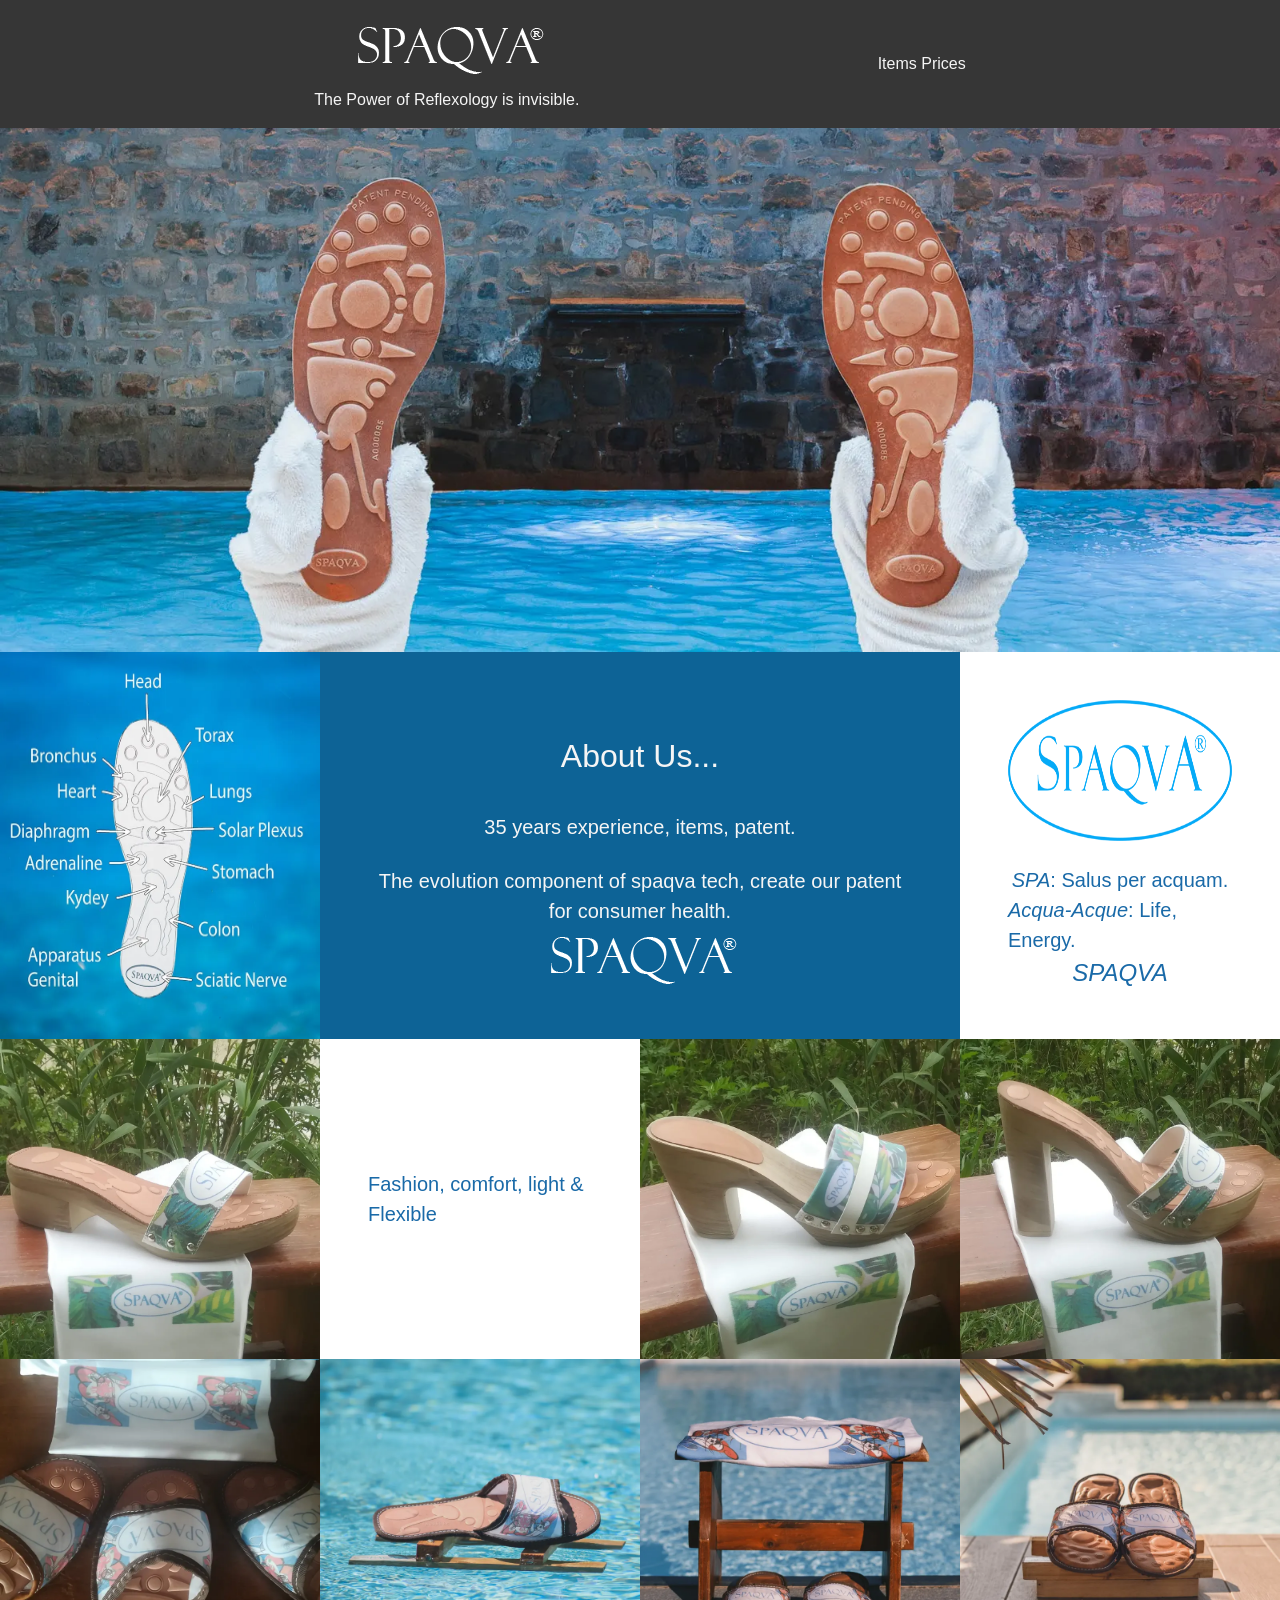
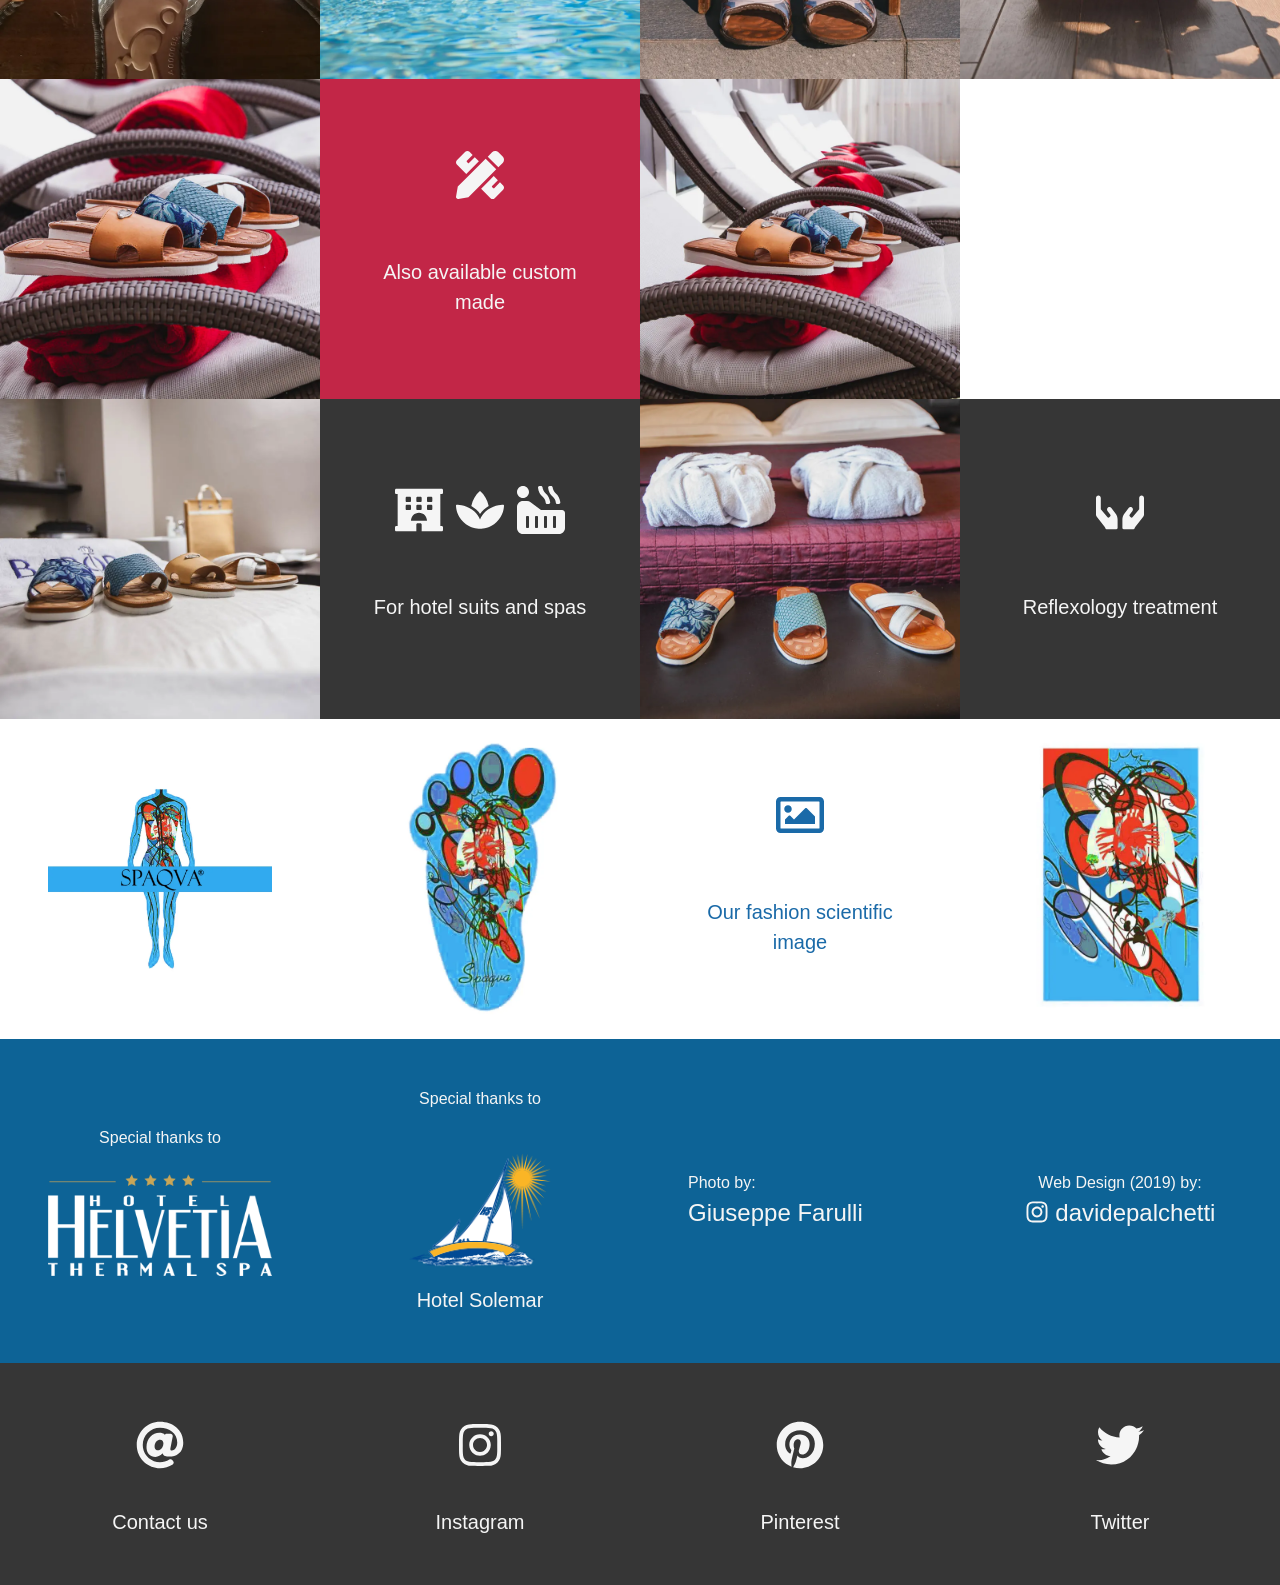
<file: index.html>
<!DOCTYPE html>
<html lang="en">

<head>
    <meta charset="utf-8">
    <meta name="viewport" content="width=device-width, initial-scale=1">
    <title>Spaqva - La scarpa che massaggia</title>
    <meta name="description" content="Spaqva handmade reflexology massage footwear and leather accessories. 35 years of experience, made in Italy.">

    <!-- Twitter -->
    <meta name="twitter:card" content="summary">
    <meta name="twitter:url" content="https://www.spaqva.it/">
    <meta name="twitter:title" content="Spaqva">
    <meta name="twitter:description" content="Handmade reflexology massage footwear and leather accessories.">

    <link rel="icon" type="image/png" href="/favicon.png">
    <link rel="apple-touch-icon" href="/favicon.png">

    <link rel="stylesheet" href="/bulma.min.css">
    <link rel="stylesheet" href="/spaqva.css">
    <!-- Icons: Font Awesome Free 5.15.4 — CC BY 4.0 (https://fontawesome.com/license/free) -->
</head>

<body>

    <header class="navigation-section section has-background-dark has-text-white-ter">

        <h1 class="logo-link has-text-centered">
            <a class="has-text-white-ter" href="/">
                <img src="/logo.png" alt="Spaqva" width="200" height="65" style="filter: invert();">
                <p class="is-size-6 has-text-centered">The Power of Reflexology is invisible.</p>
            </a>
        </h1>

        <a class="logo-link has-text-centered has-text-white-ter" href="/pages/items-pricings.html">
            <p class="is-size-6 has-text-centered">Items Prices</p>
        </a>

    </header>

    <main>

    <img class="image is-fullwidth" src="/images/20200504_IMG_8471_developed.webp" srcset="/images/20200504_IMG_8471_developed-800.webp 800w, /images/20200504_IMG_8471_developed.webp 1600w" sizes="100vw" alt="Towel-wrapped hands holding Spaqva reflexology insoles at a thermal spa pool" width="1600" height="655" fetchpriority="high" decoding="async">

    <div class="sections">

        <div class="gallery-section section">

            <img loading="lazy" decoding="async" class="image plant-image" src="/images/20200504_IMG_8498_developed_edit_square.webp" alt="Spaqva insole diagram mapping foot reflexology zones to body organs" width="800" height="800">

            <div class="image text grows has-background-info has-text-white-ter">

                <h2 class="is-size-3 has-text-left-desktop">About Us...</h2>

                <p class="is-size-5 has-text-centered">35 years experience, items, patent.</p>

                <p>&nbsp;</p>

                <p class="is-size-5 has-text-centered">The evolution component of spaqva tech, create our patent for consumer health.</p>

                <p class="is-size-5 has-text-centered"><img src="/logo.png" alt="Spaqva" width="200" height="65" style="filter: invert();"></p>

            </div>

            <div class="image text has-text-info">

                <img loading="lazy" decoding="async" class="logo" src="/Logo_sample.png" alt="Spaqva brand blue colour swatch" width="530" height="218">

                <p>&nbsp;</p>

                <p class="is-size-5">
                    <span class="is-italic">SPA</span>: Salus per acquam.
                </p>

                <p class="is-size-5">
                    <span class="is-italic">Acqua-Acque</span>: Life, Energy.
                </p>

                <p class="is-size-4 is-italic has-text-centered">SPAQVA</p>

            </div>

        </div>

    </div>

    <div class="sections">

        <div class="gallery-section section">

            <img loading="lazy" decoding="async" class="image" src="/images/foto1.webp" alt="Spaqva wooden reflexology sandal with tropical-print strap on a bench" width="899" height="900">

            <div class="image text has-text-info">
                <h3 class="is-size-5">Fashion, comfort, light &amp; Flexible</h3>
            </div>

            <img loading="lazy" decoding="async" class="image" src="/images/foto2.webp" alt="Spaqva wooden high-heel clog sandal with tropical strap and massage footbed" width="900" height="900">

            <img loading="lazy" decoding="async" class="image" src="/images/foto3.webp" alt="Spaqva wooden-heeled massage sandal with tropical print strap, outdoors" width="899" height="900">

        </div>

    </div>

    <div class="sections">

        <div class="gallery-section section">

            <img loading="lazy" decoding="async" class="image" src="/images/foto_1.webp" alt="Spaqva reflexology massage slippers with branded packaging on a wooden table" width="800" height="800">

            <img loading="lazy" decoding="async" class="image" src="/images/20200707-IMG_0157-Edit.webp" alt="Spaqva massage slide sandal floating on a wooden raft in turquoise pool water" width="800" height="800">

            <img loading="lazy" decoding="async" class="image" src="/images/20200720-DSCF6425.webp" alt="Spaqva massage sandals and branded towel on a wooden stool by a pool" width="800" height="800">

            <img loading="lazy" decoding="async" class="image" src="/images/20200720-DSCF6441.webp" alt="Spaqva reflexology massage slides on a wooden deck beside a pool" width="800" height="800">

        </div>

    </div>

    <div class="sections">

        <div class="gallery-section section">

            <img loading="lazy" decoding="async" class="image" src="/images/20200504_IMG_8538_developed.webp" alt="Tan and blue Spaqva massage sandals on a red towel by a rattan lounger" width="800" height="800">

            <div class="image text has-text-centered has-background-danger has-text-white-ter">

                <p class="is-size-1"><svg class="icon" aria-hidden="true" focusable="false" viewBox="0 0 512 512"><path d="M109.46 244.04l134.58-134.56-44.12-44.12-61.68 61.68a7.919 7.919 0 0 1-11.21 0l-11.21-11.21c-3.1-3.1-3.1-8.12 0-11.21l61.68-61.68-33.64-33.65C131.47-3.1 111.39-3.1 99 9.29L9.29 99c-12.38 12.39-12.39 32.47 0 44.86l100.17 100.18zm388.47-116.8c18.76-18.76 18.75-49.17 0-67.93l-45.25-45.25c-18.76-18.76-49.18-18.76-67.95 0l-46.02 46.01 113.2 113.2 46.02-46.03zM316.08 82.71l-297 296.96L.32 487.11c-2.53 14.49 10.09 27.11 24.59 24.56l107.45-18.84L429.28 195.9 316.08 82.71zm186.63 285.43l-33.64-33.64-61.68 61.68c-3.1 3.1-8.12 3.1-11.21 0l-11.21-11.21c-3.09-3.1-3.09-8.12 0-11.21l61.68-61.68-44.14-44.14L267.93 402.5l100.21 100.2c12.39 12.39 32.47 12.39 44.86 0l89.71-89.7c12.39-12.39 12.39-32.47 0-44.86z"/></svg></p>

                <p>&nbsp;</p>

                <h3 class="is-size-5">Also available custom made</h3>

            </div>

            <img loading="lazy" decoding="async" class="image" src="/images/20200504_IMG_8542_developed.webp" alt="Three pairs of Spaqva reflexology massage sandals on spa loungers" width="800" height="800">

            <img loading="lazy" decoding="async" class="image" src="/images/20200504_IMG_8543_developed.webp" alt="Spaqva reflexology sandals displayed on red towels atop spa loungers" width="800" height="800">

        </div>

    </div>

    <div class="sections">

        <div class="gallery-section section">

            <img loading="lazy" decoding="async" class="image" src="/images/20200504_IMG_8594_developed.webp" alt="Four colourful reflexology slide sandals on a spa treatment table" width="800" height="800">

            <div class="image text has-text-centered has-background-dark has-text-white-ter">

                <p class="is-size-1">
                    <svg class="icon" aria-hidden="true" focusable="false" viewBox="0 0 576 512"><path d="M560 64c8.84 0 16-7.16 16-16V16c0-8.84-7.16-16-16-16H16C7.16 0 0 7.16 0 16v32c0 8.84 7.16 16 16 16h15.98v384H16c-8.84 0-16 7.16-16 16v32c0 8.84 7.16 16 16 16h240v-80c0-8.8 7.2-16 16-16h32c8.8 0 16 7.2 16 16v80h240c8.84 0 16-7.16 16-16v-32c0-8.84-7.16-16-16-16h-16V64h16zm-304 44.8c0-6.4 6.4-12.8 12.8-12.8h38.4c6.4 0 12.8 6.4 12.8 12.8v38.4c0 6.4-6.4 12.8-12.8 12.8h-38.4c-6.4 0-12.8-6.4-12.8-12.8v-38.4zm0 96c0-6.4 6.4-12.8 12.8-12.8h38.4c6.4 0 12.8 6.4 12.8 12.8v38.4c0 6.4-6.4 12.8-12.8 12.8h-38.4c-6.4 0-12.8-6.4-12.8-12.8v-38.4zm-128-96c0-6.4 6.4-12.8 12.8-12.8h38.4c6.4 0 12.8 6.4 12.8 12.8v38.4c0 6.4-6.4 12.8-12.8 12.8h-38.4c-6.4 0-12.8-6.4-12.8-12.8v-38.4zM179.2 256h-38.4c-6.4 0-12.8-6.4-12.8-12.8v-38.4c0-6.4 6.4-12.8 12.8-12.8h38.4c6.4 0 12.8 6.4 12.8 12.8v38.4c0 6.4-6.4 12.8-12.8 12.8zM192 384c0-53.02 42.98-96 96-96s96 42.98 96 96H192zm256-140.8c0 6.4-6.4 12.8-12.8 12.8h-38.4c-6.4 0-12.8-6.4-12.8-12.8v-38.4c0-6.4 6.4-12.8 12.8-12.8h38.4c6.4 0 12.8 6.4 12.8 12.8v38.4zm0-96c0 6.4-6.4 12.8-12.8 12.8h-38.4c-6.4 0-12.8-6.4-12.8-12.8v-38.4c0-6.4 6.4-12.8 12.8-12.8h38.4c6.4 0 12.8 6.4 12.8 12.8v38.4z"/></svg> <svg class="icon" aria-hidden="true" focusable="false" viewBox="0 0 576 512"><path d="M568.25 192c-29.04.13-135.01 6.16-213.84 83-33.12 29.63-53.36 63.3-66.41 94.86-13.05-31.56-33.29-65.23-66.41-94.86-78.83-76.84-184.8-82.87-213.84-83-4.41-.02-7.79 3.4-7.75 7.82.23 27.92 7.14 126.14 88.77 199.3C172.79 480.94 256 480 288 480s115.19.95 199.23-80.88c81.64-73.17 88.54-171.38 88.77-199.3.04-4.42-3.34-7.84-7.75-7.82zM287.98 302.6c12.82-18.85 27.6-35.78 44.09-50.52 19.09-18.61 39.58-33.3 60.26-45.18-16.44-70.5-51.72-133.05-96.73-172.22-4.11-3.58-11.02-3.58-15.14 0-44.99 39.14-80.27 101.63-96.74 172.07 20.37 11.7 40.5 26.14 59.22 44.39a282.768 282.768 0 0 1 45.04 51.46z"/></svg> <svg class="icon" aria-hidden="true" focusable="false" viewBox="0 0 512 512"><path d="M414.21 177.65c1.02 8.21 7.75 14.35 15.75 14.35h16.12c9.51 0 17.08-8.57 16-18.35-4.34-39.11-22.4-74.53-50.13-97.16-17.37-14.17-28.82-36.75-31.98-62.15C378.96 6.14 372.22 0 364.23 0h-16.12c-9.51 0-17.09 8.57-16 18.35 4.34 39.11 22.4 74.53 50.13 97.16 17.36 14.17 28.82 36.75 31.97 62.14zm-108 0c1.02 8.21 7.75 14.35 15.75 14.35h16.12c9.51 0 17.08-8.57 16-18.35-4.34-39.11-22.4-74.53-50.13-97.16-17.37-14.17-28.82-36.75-31.98-62.15C270.96 6.14 264.22 0 256.23 0h-16.12c-9.51 0-17.09 8.57-16 18.35 4.34 39.11 22.4 74.53 50.13 97.16 17.36 14.17 28.82 36.75 31.97 62.14zM480 256H256l-110.93-83.2a63.99 63.99 0 0 0-38.4-12.8H64c-35.35 0-64 28.65-64 64v224c0 35.35 28.65 64 64 64h384c35.35 0 64-28.65 64-64V288c0-17.67-14.33-32-32-32zM128 440c0 4.42-3.58 8-8 8h-16c-4.42 0-8-3.58-8-8V328c0-4.42 3.58-8 8-8h16c4.42 0 8 3.58 8 8v112zm96 0c0 4.42-3.58 8-8 8h-16c-4.42 0-8-3.58-8-8V328c0-4.42 3.58-8 8-8h16c4.42 0 8 3.58 8 8v112zm96 0c0 4.42-3.58 8-8 8h-16c-4.42 0-8-3.58-8-8V328c0-4.42 3.58-8 8-8h16c4.42 0 8 3.58 8 8v112zm96 0c0 4.42-3.58 8-8 8h-16c-4.42 0-8-3.58-8-8V328c0-4.42 3.58-8 8-8h16c4.42 0 8 3.58 8 8v112zM64 128c35.35 0 64-28.65 64-64S99.35 0 64 0 0 28.65 0 64s28.65 64 64 64z"/></svg>
                </p>

                <p>&nbsp;</p>

                <h3 class="is-size-5">For hotel suits and spas</h3>

            </div>

            <img loading="lazy" decoding="async" class="image" src="/images/20200504_IMG_8654_developed.webp" alt="Three Spaqva reflexology slippers beside bathrobes on a hotel bed" width="800" height="800">

            <div class="image text has-text-centered has-background-dark has-text-white-ter">

                <p class="is-size-1"><svg class="icon" aria-hidden="true" focusable="false" viewBox="0 0 640 512"><path d="M204.8 230.4c-10.6-14.1-30.7-17-44.8-6.4-14.1 10.6-17 30.7-6.4 44.8l38.1 50.8c4.8 6.4 4.1 15.3-1.5 20.9l-12.8 12.8c-6.7 6.7-17.6 6.2-23.6-1.1L64 244.4V96c0-17.7-14.3-32-32-32S0 78.3 0 96v218.4c0 10.9 3.7 21.5 10.5 30l104.1 134.3c5 6.5 8.4 13.9 10.4 21.7 1.8 6.9 8.1 11.6 15.3 11.6H272c8.8 0 16-7.2 16-16V384c0-27.7-9-54.6-25.6-76.8l-57.6-76.8zM608 64c-17.7 0-32 14.3-32 32v148.4l-89.8 107.8c-6 7.2-17 7.7-23.6 1.1l-12.8-12.8c-5.6-5.6-6.3-14.5-1.5-20.9l38.1-50.8c10.6-14.1 7.7-34.2-6.4-44.8-14.1-10.6-34.2-7.7-44.8 6.4l-57.6 76.8C361 329.4 352 356.3 352 384v112c0 8.8 7.2 16 16 16h131.7c7.1 0 13.5-4.7 15.3-11.6 2-7.8 5.4-15.2 10.4-21.7l104.1-134.3c6.8-8.5 10.5-19.1 10.5-30V96c0-17.7-14.3-32-32-32z"/></svg></p>

                <p>&nbsp;</p>

                <h3 class="is-size-5">Reflexology treatment</h3>

            </div>

        </div>

    </div>

    <div class="sections">

        <div class="gallery-section section">

            <img loading="lazy" decoding="async" class="image text" src="/spaqva_body_edit.webp" alt="Blue human body illustration showing internal organs and veins" width="800" height="800">

            <img loading="lazy" decoding="async" class="image" src="/footprint_edit.webp" alt="Colourful footprint artwork with Spaqva logo on light blue background" width="800" height="800">

            <div class="image text has-text-centered has-text-info">

                <p class="is-size-1"><svg class="icon" aria-hidden="true" focusable="false" viewBox="0 0 512 512"><path d="M464 64H48C21.49 64 0 85.49 0 112v288c0 26.51 21.49 48 48 48h416c26.51 0 48-21.49 48-48V112c0-26.51-21.49-48-48-48zm-6 336H54a6 6 0 0 1-6-6V118a6 6 0 0 1 6-6h404a6 6 0 0 1 6 6v276a6 6 0 0 1-6 6zM128 152c-22.091 0-40 17.909-40 40s17.909 40 40 40 40-17.909 40-40-17.909-40-40-40zM96 352h320v-80l-87.515-87.515c-4.686-4.686-12.284-4.686-16.971 0L192 304l-39.515-39.515c-4.686-4.686-12.284-4.686-16.971 0L96 304v48z"/></svg></p>

                <p>&nbsp;</p>

                <h3 class="is-size-5">Our fashion scientific image</h3>

            </div>

            <img loading="lazy" decoding="async" class="image" src="/abstract_edit.webp" alt="Abstract artwork of swirling black lines over red, blue and cream shapes" width="800" height="800">

        </div>

    </div>

    </main>

    <footer>

    <div class="sections">

        <div class="gallery-section section">

            <div class="image text has-text-centered has-background-info has-text-white-ter">

                <p class="is-size-6">Special thanks to</p>

                <p>&nbsp;</p>

                <a class="has-text-centered" href="https://www.helvetiabenessere.it/" target="_blank" rel="noopener noreferrer">
                    <img loading="lazy" decoding="async" class="image logo" src="/helvetia.png" alt="Helvetia Benessere logo" width="300" height="137">
                </a>

            </div>

            <div class="image text has-text-centered has-background-info has-text-white-ter">

                <p class="is-size-6">Special thanks to</p>

                <p>&nbsp;</p>

                <a class="has-text-centered has-text-white-ter is-size-5" href="https://www.hotelsolemar.it/" target="_blank" rel="noopener noreferrer">
                    <img loading="lazy" decoding="async" class="image logo" src="/hotelsolemar.png" alt="Hotel Solemar logo" width="160" height="160"> Hotel Solemar
                </a>

            </div>

            <div class="image text has-text-left has-background-info has-text-white-ter">

                <p class="is-size-6">Photo by:</p>

                <p class="is-size-4">Giuseppe Farulli</p>

            </div>

            <div class="image text has-background-info has-text-white-ter">

                <p class="is-size-6 has-text-centered">Web Design (2019) by:</p>

                <a class="has-text-white-ter is-size-4" href="https://www.instagram.com/davidepalchetti" target="_blank" rel="noopener noreferrer">
                    <p><svg class="icon" aria-hidden="true" focusable="false" viewBox="0 0 448 512"><path d="M224.1 141c-63.6 0-114.9 51.3-114.9 114.9s51.3 114.9 114.9 114.9S339 319.5 339 255.9 287.7 141 224.1 141zm0 189.6c-41.1 0-74.7-33.5-74.7-74.7s33.5-74.7 74.7-74.7 74.7 33.5 74.7 74.7-33.6 74.7-74.7 74.7zm146.4-194.3c0 14.9-12 26.8-26.8 26.8-14.9 0-26.8-12-26.8-26.8s12-26.8 26.8-26.8 26.8 12 26.8 26.8zm76.1 27.2c-1.7-35.9-9.9-67.7-36.2-93.9-26.2-26.2-58-34.4-93.9-36.2-37-2.1-147.9-2.1-184.9 0-35.8 1.7-67.6 9.9-93.9 36.1s-34.4 58-36.2 93.9c-2.1 37-2.1 147.9 0 184.9 1.7 35.9 9.9 67.7 36.2 93.9s58 34.4 93.9 36.2c37 2.1 147.9 2.1 184.9 0 35.9-1.7 67.7-9.9 93.9-36.2 26.2-26.2 34.4-58 36.2-93.9 2.1-37 2.1-147.8 0-184.8zM398.8 388c-7.8 19.6-22.9 34.7-42.6 42.6-29.5 11.7-99.5 9-132.1 9s-102.7 2.6-132.1-9c-19.6-7.8-34.7-22.9-42.6-42.6-11.7-29.5-9-99.5-9-132.1s-2.6-102.7 9-132.1c7.8-19.6 22.9-34.7 42.6-42.6 29.5-11.7 99.5-9 132.1-9s102.7-2.6 132.1 9c19.6 7.8 34.7 22.9 42.6 42.6 11.7 29.5 9 99.5 9 132.1s2.7 102.7-9 132.1z"/></svg>&nbsp;davidepalchetti</p>
                </a>

            </div>

        </div>

    </div>

    <div class="sections">

        <div class="gallery-section section">

            <a class="image text has-text-centered has-background-dark has-text-white-ter" href="mailto:info@spaqva.it">

                <p class="is-size-1"><svg class="icon" aria-hidden="true" focusable="false" viewBox="0 0 512 512"><path d="M256 8C118.941 8 8 118.919 8 256c0 137.059 110.919 248 248 248 48.154 0 95.342-14.14 135.408-40.223 12.005-7.815 14.625-24.288 5.552-35.372l-10.177-12.433c-7.671-9.371-21.179-11.667-31.373-5.129C325.92 429.757 291.314 440 256 440c-101.458 0-184-82.542-184-184S154.542 72 256 72c100.139 0 184 57.619 184 160 0 38.786-21.093 79.742-58.17 83.693-17.349-.454-16.91-12.857-13.476-30.024l23.433-121.11C394.653 149.75 383.308 136 368.225 136h-44.981a13.518 13.518 0 0 0-13.432 11.993l-.01.092c-14.697-17.901-40.448-21.775-59.971-21.775-74.58 0-137.831 62.234-137.831 151.46 0 65.303 36.785 105.87 96 105.87 26.984 0 57.369-15.637 74.991-38.333 9.522 34.104 40.613 34.103 70.71 34.103C462.609 379.41 504 307.798 504 232 504 95.653 394.023 8 256 8zm-21.68 304.43c-22.249 0-36.07-15.623-36.07-40.771 0-44.993 30.779-72.729 58.63-72.729 22.292 0 35.601 15.241 35.601 40.77 0 45.061-33.875 72.73-58.161 72.73z"/></svg></p>

                <p>&nbsp;</p>

                <p class="is-size-5">Contact us</p>

            </a>

            <a class="image text has-text-centered has-background-dark has-text-white-ter" href="https://www.instagram.com/spaqva" target="_blank" rel="noopener noreferrer">

                <p class="is-size-1"><svg class="icon" aria-hidden="true" focusable="false" viewBox="0 0 448 512"><path d="M224.1 141c-63.6 0-114.9 51.3-114.9 114.9s51.3 114.9 114.9 114.9S339 319.5 339 255.9 287.7 141 224.1 141zm0 189.6c-41.1 0-74.7-33.5-74.7-74.7s33.5-74.7 74.7-74.7 74.7 33.5 74.7 74.7-33.6 74.7-74.7 74.7zm146.4-194.3c0 14.9-12 26.8-26.8 26.8-14.9 0-26.8-12-26.8-26.8s12-26.8 26.8-26.8 26.8 12 26.8 26.8zm76.1 27.2c-1.7-35.9-9.9-67.7-36.2-93.9-26.2-26.2-58-34.4-93.9-36.2-37-2.1-147.9-2.1-184.9 0-35.8 1.7-67.6 9.9-93.9 36.1s-34.4 58-36.2 93.9c-2.1 37-2.1 147.9 0 184.9 1.7 35.9 9.9 67.7 36.2 93.9s58 34.4 93.9 36.2c37 2.1 147.9 2.1 184.9 0 35.9-1.7 67.7-9.9 93.9-36.2 26.2-26.2 34.4-58 36.2-93.9 2.1-37 2.1-147.8 0-184.8zM398.8 388c-7.8 19.6-22.9 34.7-42.6 42.6-29.5 11.7-99.5 9-132.1 9s-102.7 2.6-132.1-9c-19.6-7.8-34.7-22.9-42.6-42.6-11.7-29.5-9-99.5-9-132.1s-2.6-102.7 9-132.1c7.8-19.6 22.9-34.7 42.6-42.6 29.5-11.7 99.5-9 132.1-9s102.7-2.6 132.1 9c19.6 7.8 34.7 22.9 42.6 42.6 11.7 29.5 9 99.5 9 132.1s2.7 102.7-9 132.1z"/></svg></p>

                <p>&nbsp;</p>

                <p class="is-size-5">Instagram</p>

            </a>

            <a class="image text has-text-centered has-background-dark has-text-white-ter" href="https://www.pinterest.com/spaqva" target="_blank" rel="noopener noreferrer">

                <p class="is-size-1"><svg class="icon" aria-hidden="true" focusable="false" viewBox="0 0 496 512"><path d="M496 256c0 137-111 248-248 248-25.6 0-50.2-3.9-73.4-11.1 10.1-16.5 25.2-43.5 30.8-65 3-11.6 15.4-59 15.4-59 8.1 15.4 31.7 28.5 56.8 28.5 74.8 0 128.7-68.8 128.7-154.3 0-81.9-66.9-143.2-152.9-143.2-107 0-163.9 71.8-163.9 150.1 0 36.4 19.4 81.7 50.3 96.1 4.7 2.2 7.2 1.2 8.3-3.3.8-3.4 5-20.3 6.9-28.1.6-2.5.3-4.7-1.7-7.1-10.1-12.5-18.3-35.3-18.3-56.6 0-54.7 41.4-107.6 112-107.6 60.9 0 103.6 41.5 103.6 100.9 0 67.1-33.9 113.6-78 113.6-24.3 0-42.6-20.1-36.7-44.8 7-29.5 20.5-61.3 20.5-82.6 0-19-10.2-34.9-31.4-34.9-24.9 0-44.9 25.7-44.9 60.2 0 22 7.4 36.8 7.4 36.8s-24.5 103.8-29 123.2c-5 21.4-3 51.6-.9 71.2C65.4 450.9 0 361.1 0 256 0 119 111 8 248 8s248 111 248 248z"/></svg></p>

                <p>&nbsp;</p>

                <p class="is-size-5">Pinterest</p>

            </a>

            <a class="image text has-text-centered has-background-dark has-text-white-ter" href="https://www.twitter.com/InfoSpaqva" target="_blank" rel="noopener noreferrer">

                <p class="is-size-1"><svg class="icon" aria-hidden="true" focusable="false" viewBox="0 0 512 512"><path d="M459.37 151.716c.325 4.548.325 9.097.325 13.645 0 138.72-105.583 298.558-298.558 298.558-59.452 0-114.68-17.219-161.137-47.106 8.447.974 16.568 1.299 25.34 1.299 49.055 0 94.213-16.568 130.274-44.832-46.132-.975-84.792-31.188-98.112-72.772 6.498.974 12.995 1.624 19.818 1.624 9.421 0 18.843-1.3 27.614-3.573-48.081-9.747-84.143-51.98-84.143-102.985v-1.299c13.969 7.797 30.214 12.67 47.431 13.319-28.264-18.843-46.781-51.005-46.781-87.391 0-19.492 5.197-37.36 14.294-52.954 51.655 63.675 129.3 105.258 216.365 109.807-1.624-7.797-2.599-15.918-2.599-24.04 0-57.828 46.782-104.934 104.934-104.934 30.213 0 57.502 12.67 76.67 33.137 23.715-4.548 46.456-13.32 66.599-25.34-7.798 24.366-24.366 44.833-46.132 57.827 21.117-2.273 41.584-8.122 60.426-16.243-14.292 20.791-32.161 39.308-52.628 54.253z"/></svg></p>

                <p>&nbsp;</p>

                <p class="is-size-5">Twitter</p>

            </a>

        </div>

    </div>

    </footer>

</body>

</html>
</file>
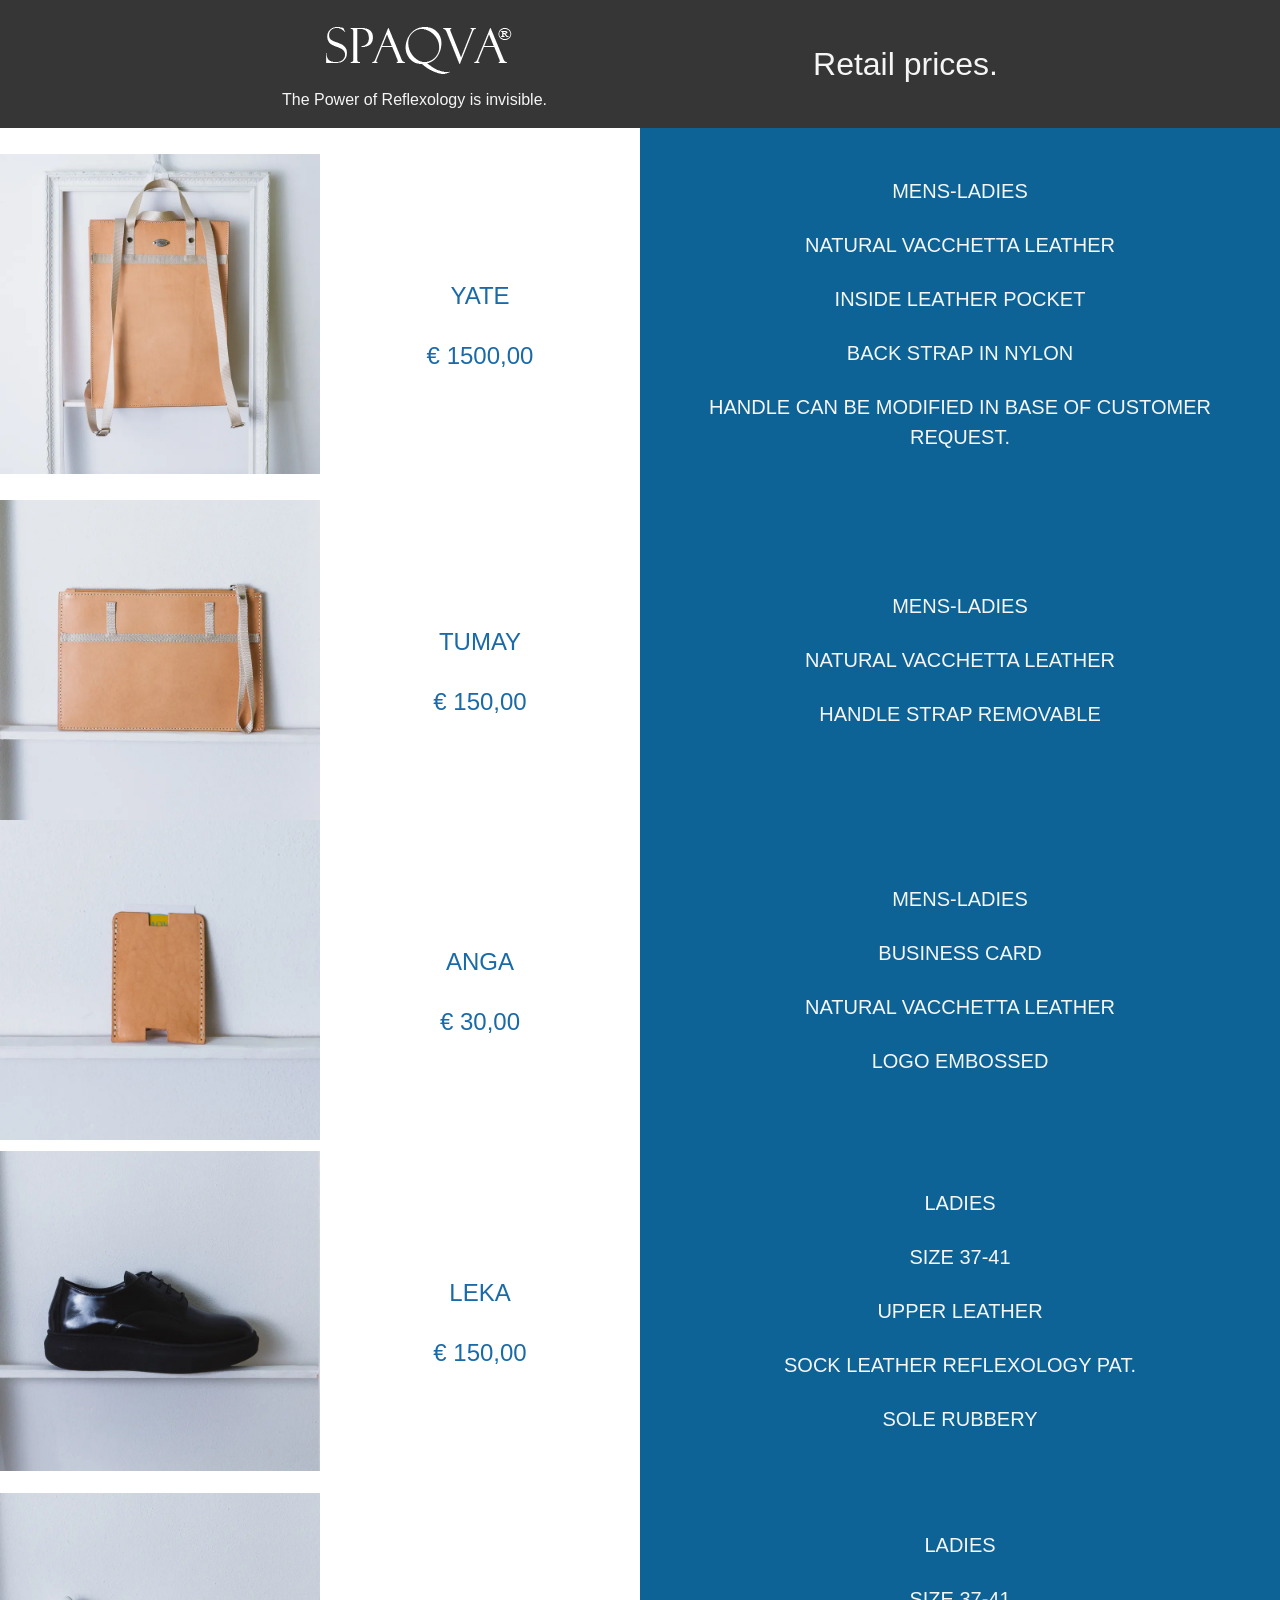
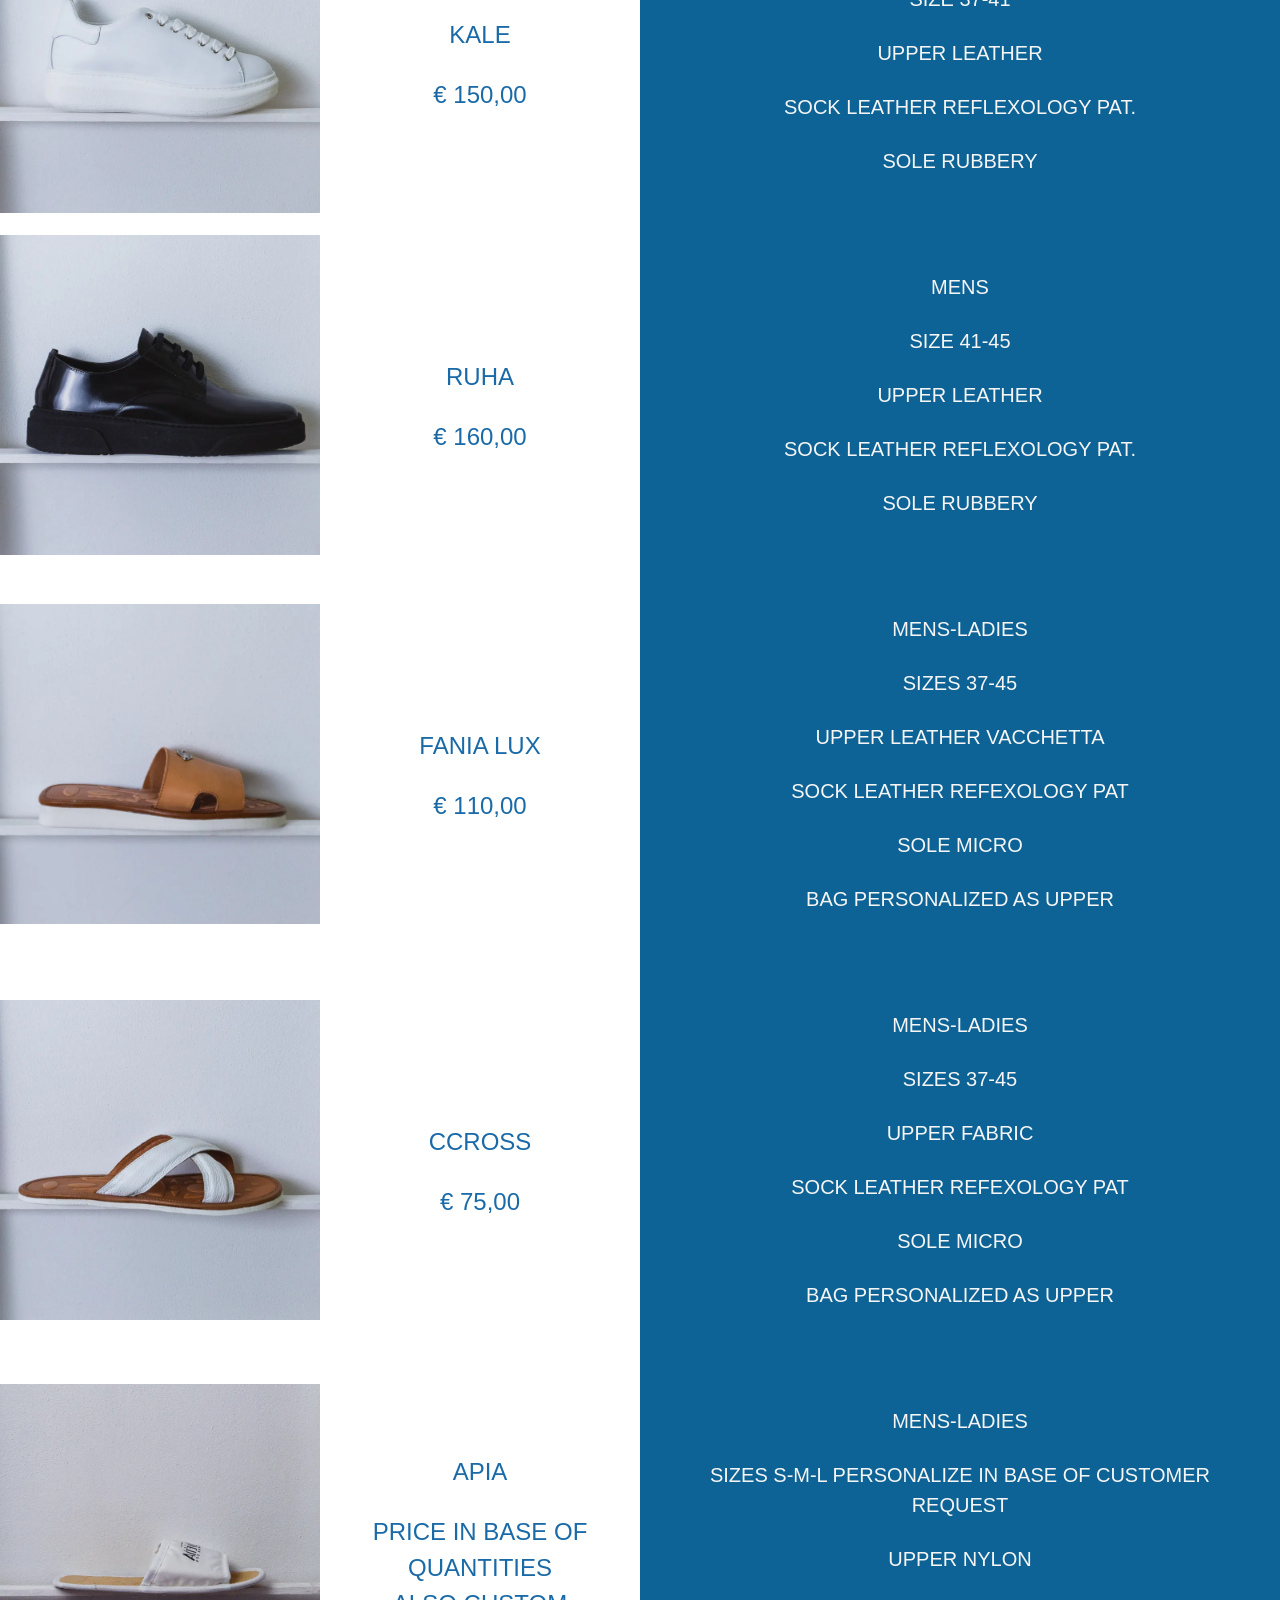
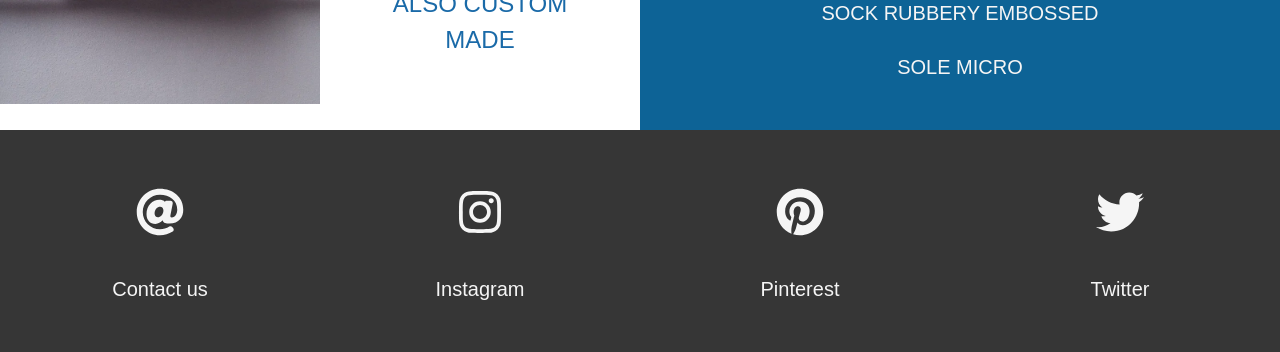
<file: pages/items-pricings.html>
<!DOCTYPE html>
<html lang="en">



<head>
  <meta charset="utf-8">
  <meta name="viewport" content="width=device-width, initial-scale=1">
  <title>Spaqva — Items &amp; retail prices</title>
  <meta name="description" content="Spaqva items and retail prices — handmade reflexology massage footwear and leather accessories.">
  <meta name="twitter:card" content="summary">
  <meta name="twitter:url" content="https://www.spaqva.it/pages/items-pricings.html">
  <meta name="twitter:title" content="Spaqva — Items and retail prices">
  <meta name="twitter:description" content="Spaqva items and retail prices">
  <link rel="icon" type="image/png" href="/favicon.png">
  <link rel="apple-touch-icon" href="/favicon.png">
  <link rel="stylesheet" href="/bulma.min.css">
  <link rel="stylesheet" href="/spaqva.css">
  <!-- Icons: Font Awesome Free 5.15.4 — CC BY 4.0 (https://fontawesome.com/license/free) -->
</head>



<body>

  <header class="navigation-section section has-background-dark has-text-white-ter">

    <a class="logo-link has-text-centered has-text-white-ter" href="/">
      <img src="/logo.png" alt="Spaqva" width="200" height="65" style="filter: invert();">
      <p class="is-size-6 has-text-centered">The Power of Reflexology is invisible.</p>
    </a>

    <h1 class="is-size-3 has-text-centered">Retail prices.</h1>

  </header>

  <div id="overlay" class="overlay has-text-white-ter" onclick="closeOverlay()" role="dialog" aria-modal="true" aria-label="Enlarged product image">

    <button type="button" id="overlay-close" class="overlay-close" onclick="closeOverlay()" aria-label="Close"><svg class="icon" aria-hidden="true" focusable="false" viewBox="0 0 352 512"><path d="M242.72 256l100.07-100.07c12.28-12.28 12.28-32.19 0-44.48l-22.24-22.24c-12.28-12.28-32.19-12.28-44.48 0L176 189.28 75.93 89.21c-12.28-12.28-32.19-12.28-44.48 0L9.21 111.45c-12.28 12.28-12.28 32.19 0 44.48L109.28 256 9.21 356.07c-12.28 12.28-12.28 32.19 0 44.48l22.24 22.24c12.28 12.28 32.2 12.28 44.48 0L176 322.72l100.07 100.07c12.28 12.28 32.2 12.28 44.48 0l22.24-22.24c12.28-12.28 12.28-32.19 0-44.48L242.72 256z"/></svg></button>

    <img id="overlay-image" class="image" alt="" decoding="async" onclick="event.stopPropagation()">

  </div>

  <!-- <img class="image is-fullwidth" src="/images/20200504_IMG_8471_developed.webp"> -->





  <div class="sections">

    <div class="gallery-section section">

      <button type="button" class="image has-cursor-pointer" onclick="openOverlay(this)" aria-label="Enlarge YATE image">
        <img loading="lazy" decoding="async" src="/images/20200223-DSC05202-YATE-800.webp" alt="Spaqva YATE tan leather backpack" width="800" height="800">
      </button>

      <div class="image text has-text-info">

        <h2 class="is-size-4 has-text-centered">YATE</h2>

        <p class="is-size-4 has-text-centered">

          &euro; 1500,00

        </p>

      </div>

      <div class="image text grows has-background-info has-text-white-ter">

        <p class="is-size-5 has-text-centered">MENS-LADIES</p>

        <p>&nbsp;</p>

        <p class="is-size-5 has-text-centered">NATURAL VACCHETTA LEATHER</p>

        <p>&nbsp;</p>

        <p class="is-size-5 has-text-centered">INSIDE LEATHER POCKET</p>

        <p>&nbsp;</p>

        <p class="is-size-5 has-text-centered">BACK STRAP IN NYLON</p>

        <p>&nbsp;</p>

        <p class="is-size-5 has-text-centered">HANDLE CAN BE MODIFIED IN BASE OF CUSTOMER REQUEST.</p>

      </div>

    </div>

  </div>





  <div class="sections">

    <div class="gallery-section section">

      <button type="button" class="image has-cursor-pointer" onclick="openOverlay(this)" aria-label="Enlarge TUMAY image">
        <img loading="lazy" decoding="async" src="/images/20200223-DSC05203-TUMAY-800.webp" alt="Spaqva TUMAY tan leather pouch with wrist strap" width="800" height="800">
      </button>

      <div class="image text has-text-info">

        <h2 class="is-size-4 has-text-centered">TUMAY</h2>

        <p class="is-size-4 has-text-centered">

          &euro; 150,00

        </p>

      </div>

      <div class="image text grows has-background-info has-text-white-ter">

        <p class="is-size-5 has-text-centered">MENS-LADIES</p>

        <p>&nbsp;</p>

        <p class="is-size-5 has-text-centered">NATURAL VACCHETTA LEATHER</p>

        <p>&nbsp;</p>

        <p class="is-size-5 has-text-centered">HANDLE STRAP REMOVABLE</p>

      </div>

    </div>

  </div>





  <div class="sections">

    <div class="gallery-section section">

      <button type="button" class="image has-cursor-pointer" onclick="openOverlay(this)" aria-label="Enlarge ANGA image">
        <img loading="lazy" decoding="async" src="/images/20200223-DSC05204-ANGA-800.webp" alt="Spaqva ANGA tan leather card holder" width="800" height="800">
      </button>

      <div class="image text has-text-info">

        <h2 class="is-size-4 has-text-centered">ANGA</h2>

        <p class="is-size-4 has-text-centered">

          &euro; 30,00

        </p>

      </div>

      <div class="image text grows has-background-info has-text-white-ter">

        <p class="is-size-5 has-text-centered">MENS-LADIES</p>

        <p>&nbsp;</p>

        <p class="is-size-5 has-text-centered">BUSINESS CARD</p>

        <p>&nbsp;</p>

        <p class="is-size-5 has-text-centered">NATURAL VACCHETTA LEATHER</p>

        <p>&nbsp;</p>

        <p class="is-size-5 has-text-centered">LOGO EMBOSSED</p>

      </div>

    </div>

  </div>





  <div class="sections">

    <div class="gallery-section section">

      <button type="button" class="image has-cursor-pointer" onclick="openOverlay(this)" aria-label="Enlarge LEKA image">
        <img loading="lazy" decoding="async" src="/images/20200223-DSC05211-LEKA-800.webp" alt="Spaqva LEKA black leather lace-up shoe" width="800" height="800">
      </button>

      <div class="image text has-text-info">

        <h2 class="is-size-4 has-text-centered">LEKA</h2>

        <p class="is-size-4 has-text-centered">

          &euro; 150,00

        </p>

      </div>

      <div class="image text grows has-background-info has-text-white-ter">

        <p class="is-size-5 has-text-centered">LADIES</p>

        <p>&nbsp;</p>

        <p class="is-size-5 has-text-centered">SIZE 37-41</p>

        <p>&nbsp;</p>

        <p class="is-size-5 has-text-centered">UPPER LEATHER</p>

        <p>&nbsp;</p>

        <p class="is-size-5 has-text-centered">SOCK LEATHER REFLEXOLOGY PAT.</p>

        <p>&nbsp;</p>

        <p class="is-size-5 has-text-centered">SOLE RUBBERY</p>

      </div>

    </div>

  </div>





  <div class="sections">

    <div class="gallery-section section">

      <button type="button" class="image has-cursor-pointer" onclick="openOverlay(this)" aria-label="Enlarge KALE image">
        <img loading="lazy" decoding="async" src="/images/20200223-DSC05210-KALE-800.webp" alt="Spaqva KALE ladies leather lace-up shoe" width="800" height="800">
      </button>

      <div class="image text has-text-info">

        <h2 class="is-size-4 has-text-centered">KALE</h2>

        <p class="is-size-4 has-text-centered">

          &euro; 150,00

        </p>

      </div>

      <div class="image text grows has-background-info has-text-white-ter">

        <p class="is-size-5 has-text-centered">LADIES</p>

        <p>&nbsp;</p>

        <p class="is-size-5 has-text-centered">SIZE 37-41</p>

        <p>&nbsp;</p>

        <p class="is-size-5 has-text-centered">UPPER LEATHER</p>

        <p>&nbsp;</p>

        <p class="is-size-5 has-text-centered">SOCK LEATHER REFLEXOLOGY PAT.</p>

        <p>&nbsp;</p>

        <p class="is-size-5 has-text-centered">SOLE RUBBERY</p>

      </div>

    </div>

  </div>





  <div class="sections">

    <div class="gallery-section section">

      <button type="button" class="image has-cursor-pointer" onclick="openOverlay(this)" aria-label="Enlarge RUHA image">
        <img loading="lazy" decoding="async" src="/images/20200223-DSC05209-RUHA-800.webp" alt="Spaqva RUHA men's black leather lace-up shoe" width="800" height="800">
      </button>

      <div class="image text has-text-info">

        <h2 class="is-size-4 has-text-centered">RUHA</h2>

        <p class="is-size-4 has-text-centered">

          &euro; 160,00

        </p>

      </div>

      <div class="image text grows has-background-info has-text-white-ter">

        <p class="is-size-5 has-text-centered">MENS</p>

        <p>&nbsp;</p>

        <p class="is-size-5 has-text-centered">SIZE 41-45</p>

        <p>&nbsp;</p>

        <p class="is-size-5 has-text-centered">UPPER LEATHER</p>

        <p>&nbsp;</p>

        <p class="is-size-5 has-text-centered">SOCK LEATHER REFLEXOLOGY PAT.</p>

        <p>&nbsp;</p>

        <p class="is-size-5 has-text-centered">SOLE RUBBERY</p>

      </div>

    </div>

  </div>





  <!-- <div class="sections">

    <div class="gallery-section section">

      <img loading="lazy" decoding="async" class="image has-cursor-pointer" src="/images/20200223-DSC05202-YATE-800.webp" onclick="openOverlay(this)">

      <div class="image text has-text-info">

        <p class="is-size-4 has-text-centered">

          RUAVA

        </p>

        <p class="is-size-4 has-text-centered">

          &euro; 160,00

        </p>

      </div>

      <div class="image text grows has-background-info has-text-white-ter">

        <p class="is-size-5 has-text-centered">MENS</p>

        <p>&nbsp;</p>

        <p class="is-size-5 has-text-centered">SIZE 41-45</p>

        <p>&nbsp;</p>

        <p class="is-size-5 has-text-centered">UPPER LEATHER</p>

        <p>&nbsp;</p>

        <p class="is-size-5 has-text-centered">SOCK LEATHER REFLEXOLOGY PAT.</p>

        <p>&nbsp;</p>

        <p class="is-size-5 has-text-centered">SOLE RUBBERY</p>

      </div>

    </div>

  </div> -->



  <!-- <div class="sections">

    <div class="gallery-section section">

      <img loading="lazy" decoding="async" class="image has-cursor-pointer" src="/images/20200417-DSC05567-SUVA-800.webp"

        onclick="openOverlay(this)">

      <div class="image text has-text-info">

        <p class="is-size-4 has-text-centered">

          SUVA LUX

        </p>

        <p class="is-size-4 has-text-centered">

          &euro; 75,00

        </p>

      </div>

      <div class="image text grows has-background-info has-text-white-ter">

        <p class="is-size-5 has-text-centered">MENS LADIES</p>

        <p>&nbsp;</p>

        <p class="is-size-5 has-text-centered">SIZES 37-45</p>

        <p>&nbsp;</p>

        <p class="is-size-5 has-text-centered">UPPER FABRIC</p>

        <p>&nbsp;</p>

        <p class="is-size-5 has-text-centered">SOCK LEATHER REFEXOLOGY PAT</p>

        <p>&nbsp;</p>

        <p class="is-size-5 has-text-centered">SOLE MICRO</p>

        <p>&nbsp;</p>

        <p class="is-size-5 has-text-centered">BAG PERSONALIZED AS UPPER</p>

      </div>

    </div>

  </div> -->



  <div class="sections">

    <div class="gallery-section section">

      <button type="button" class="image has-cursor-pointer" onclick="openOverlay(this)" aria-label="Enlarge FANIA LUX image">
        <img loading="lazy" decoding="async" src="/images/20200223-DSC05206-FANIA-LUX-800.webp" alt="Spaqva FANIA LUX tan leather massage slide sandal" width="800" height="800">
      </button>

      <div class="image text has-text-info">

        <h2 class="is-size-4 has-text-centered">FANIA LUX</h2>

        <p class="is-size-4 has-text-centered">

          &euro; 110,00

        </p>

      </div>

      <div class="image text grows has-background-info has-text-white-ter">

        <p class="is-size-5 has-text-centered">MENS-LADIES</p>

        <p>&nbsp;</p>

        <p class="is-size-5 has-text-centered">SIZES 37-45</p>

        <p>&nbsp;</p>

        <p class="is-size-5 has-text-centered">UPPER LEATHER VACCHETTA</p>

        <p>&nbsp;</p>

        <p class="is-size-5 has-text-centered">SOCK LEATHER REFEXOLOGY PAT</p>

        <p>&nbsp;</p>

        <p class="is-size-5 has-text-centered">SOLE MICRO</p>

        <p>&nbsp;</p>

        <p class="is-size-5 has-text-centered">BAG PERSONALIZED AS UPPER</p>

      </div>

    </div>

  </div>





  <div class="sections">

    <div class="gallery-section section">

      <button type="button" class="image has-cursor-pointer" onclick="openOverlay(this)" aria-label="Enlarge CCROSS image">
        <img loading="lazy" decoding="async" src="/images/20200223-DSC05207-CCROSS-800.webp" alt="Spaqva CCROSS fabric massage slide sandal" width="800" height="800">
      </button>

      <div class="image text has-text-info">

        <h2 class="is-size-4 has-text-centered">CCROSS</h2>

        <p class="is-size-4 has-text-centered">

          &euro; 75,00

        </p>

      </div>

      <div class="image text grows has-background-info has-text-white-ter">

        <p class="is-size-5 has-text-centered">MENS-LADIES</p>

        <p>&nbsp;</p>

        <p class="is-size-5 has-text-centered">SIZES 37-45</p>

        <p>&nbsp;</p>

        <p class="is-size-5 has-text-centered">UPPER FABRIC</p>

        <p>&nbsp;</p>

        <p class="is-size-5 has-text-centered">SOCK LEATHER REFEXOLOGY PAT</p>

        <p>&nbsp;</p>

        <p class="is-size-5 has-text-centered">SOLE MICRO</p>

        <p>&nbsp;</p>

        <p class="is-size-5 has-text-centered">BAG PERSONALIZED AS UPPER</p>

      </div>

    </div>

  </div>





  <div class="sections">

    <div class="gallery-section section">

      <button type="button" class="image has-cursor-pointer" onclick="openOverlay(this)" aria-label="Enlarge APIA image">
        <img loading="lazy" decoding="async" src="/images/20200417-DSC05569-APIA-800.webp" alt="Spaqva APIA white slide slipper with tan massage footbed" width="800" height="800">
      </button>

      <div class="image text has-text-info">

        <h2 class="is-size-4 has-text-centered">APIA</h2>

        <p class="is-size-4 has-text-centered">

          PRICE IN BASE OF QUANTITIES

        </p>

        <p class="is-size-4 has-text-centered">

          ALSO CUSTOM MADE

        </p>

      </div>

      <div class="image text grows has-background-info has-text-white-ter">

        <p class="is-size-5 has-text-centered">MENS-LADIES</p>

        <p>&nbsp;</p>

        <p class="is-size-5 has-text-centered">SIZES S-M-L PERSONALIZE IN BASE OF CUSTOMER REQUEST</p>

        <p>&nbsp;</p>

        <p class="is-size-5 has-text-centered">UPPER NYLON</p>

        <p>&nbsp;</p>

        <p class="is-size-5 has-text-centered">SOCK RUBBERY EMBOSSED</p>

        <p>&nbsp;</p>

        <p class="is-size-5 has-text-centered">SOLE MICRO</p>

      </div>

    </div>

  </div>





  <!-- <div class="sections">

    <div class="gallery-section section">

      <img loading="lazy" decoding="async" class="image has-cursor-pointer" src="/images/20200223-DSC05202-YATE-800.webp" onclick="openOverlay(this)">

      <div class="image text has-text-info">

        <p class="is-size-4 has-text-centered">

          FANIA LUX

        </p>

        <p class="is-size-4 has-text-centered">

          &euro; 110,00

        </p>

      </div>

      <div class="image text grows has-background-info has-text-white-ter">

        <p class="is-size-5 has-text-centered">MENS-LADIES</p>

        <p>&nbsp;</p>

        <p class="is-size-5 has-text-centered">SIZES 37-45</p>

        <p>&nbsp;</p>

        <p class="is-size-5 has-text-centered">UPPER LEATHER VACCHETTA</p>

        <p>&nbsp;</p>

        <p class="is-size-5 has-text-centered">SOCK LEATHER REFLEXOLOGY PAT.</p>

        <p>&nbsp;</p>

        <p class="is-size-5 has-text-centered">SOLE MICRO</p>

      </div>

    </div>

  </div> -->





  <!-- <div class="sections">

    <div class="gallery-section section">

      <img loading="lazy" decoding="async" class="image has-cursor-pointer" src="/images/20200223-DSC05202-YATE-800.webp" onclick="openOverlay(this)">

      <div class="image text has-text-info">

        <p class="is-size-4 has-text-centered">

          APIA

        </p>

        <p class="is-size-4 has-text-centered">

          PRICE IN BASE OF QUANTITIES

        </p>

      </div>

      <div class="image text grows has-background-info has-text-white-ter">

        <p class="is-size-5 has-text-centered">MENS-LADIES UPPER AND BAG MATCHING FOR</p>

        <p>&nbsp;</p>

        <p class="is-size-5 has-text-centered">SIZES S-M-L PERSONALIZED IN BASE OF CUSTOMER</p>

        <p>&nbsp;</p>

        <p class="is-size-5 has-text-centered">UPPER NYLON REQUEST</p>

        <p>&nbsp;</p>

        <p class="is-size-5 has-text-centered">SOCK RUBBERY EMBOSSED</p>

        <p>&nbsp;</p>

        <p class="is-size-5 has-text-centered">SOLE MICRO</p>

      </div>

    </div>

  </div> -->











  <div class="sections">

    <div class="gallery-section section">

      <a class="image text has-text-centered has-background-dark has-text-white-ter" href="mailto:info@spaqva.it">

        <p class="is-size-1"><svg class="icon" aria-hidden="true" focusable="false" viewBox="0 0 512 512"><path d="M256 8C118.941 8 8 118.919 8 256c0 137.059 110.919 248 248 248 48.154 0 95.342-14.14 135.408-40.223 12.005-7.815 14.625-24.288 5.552-35.372l-10.177-12.433c-7.671-9.371-21.179-11.667-31.373-5.129C325.92 429.757 291.314 440 256 440c-101.458 0-184-82.542-184-184S154.542 72 256 72c100.139 0 184 57.619 184 160 0 38.786-21.093 79.742-58.17 83.693-17.349-.454-16.91-12.857-13.476-30.024l23.433-121.11C394.653 149.75 383.308 136 368.225 136h-44.981a13.518 13.518 0 0 0-13.432 11.993l-.01.092c-14.697-17.901-40.448-21.775-59.971-21.775-74.58 0-137.831 62.234-137.831 151.46 0 65.303 36.785 105.87 96 105.87 26.984 0 57.369-15.637 74.991-38.333 9.522 34.104 40.613 34.103 70.71 34.103C462.609 379.41 504 307.798 504 232 504 95.653 394.023 8 256 8zm-21.68 304.43c-22.249 0-36.07-15.623-36.07-40.771 0-44.993 30.779-72.729 58.63-72.729 22.292 0 35.601 15.241 35.601 40.77 0 45.061-33.875 72.73-58.161 72.73z"/></svg></p>

        <p>&nbsp;</p>

        <p class="is-size-5">Contact us</p>

      </a>

      <a class="image text has-text-centered has-background-dark has-text-white-ter"

        href="https://www.instagram.com/spaqva" target="_blank" rel="noopener noreferrer">

        <p class="is-size-1"><svg class="icon" aria-hidden="true" focusable="false" viewBox="0 0 448 512"><path d="M224.1 141c-63.6 0-114.9 51.3-114.9 114.9s51.3 114.9 114.9 114.9S339 319.5 339 255.9 287.7 141 224.1 141zm0 189.6c-41.1 0-74.7-33.5-74.7-74.7s33.5-74.7 74.7-74.7 74.7 33.5 74.7 74.7-33.6 74.7-74.7 74.7zm146.4-194.3c0 14.9-12 26.8-26.8 26.8-14.9 0-26.8-12-26.8-26.8s12-26.8 26.8-26.8 26.8 12 26.8 26.8zm76.1 27.2c-1.7-35.9-9.9-67.7-36.2-93.9-26.2-26.2-58-34.4-93.9-36.2-37-2.1-147.9-2.1-184.9 0-35.8 1.7-67.6 9.9-93.9 36.1s-34.4 58-36.2 93.9c-2.1 37-2.1 147.9 0 184.9 1.7 35.9 9.9 67.7 36.2 93.9s58 34.4 93.9 36.2c37 2.1 147.9 2.1 184.9 0 35.9-1.7 67.7-9.9 93.9-36.2 26.2-26.2 34.4-58 36.2-93.9 2.1-37 2.1-147.8 0-184.8zM398.8 388c-7.8 19.6-22.9 34.7-42.6 42.6-29.5 11.7-99.5 9-132.1 9s-102.7 2.6-132.1-9c-19.6-7.8-34.7-22.9-42.6-42.6-11.7-29.5-9-99.5-9-132.1s-2.6-102.7 9-132.1c7.8-19.6 22.9-34.7 42.6-42.6 29.5-11.7 99.5-9 132.1-9s102.7-2.6 132.1 9c19.6 7.8 34.7 22.9 42.6 42.6 11.7 29.5 9 99.5 9 132.1s2.7 102.7-9 132.1z"/></svg></p>

        <p>&nbsp;</p>

        <p class="is-size-5">Instagram</p>

      </a>

      <a class="image text has-text-centered has-background-dark has-text-white-ter"

        href="https://www.pinterest.com/spaqva" target="_blank" rel="noopener noreferrer">

        <p class="is-size-1"><svg class="icon" aria-hidden="true" focusable="false" viewBox="0 0 496 512"><path d="M496 256c0 137-111 248-248 248-25.6 0-50.2-3.9-73.4-11.1 10.1-16.5 25.2-43.5 30.8-65 3-11.6 15.4-59 15.4-59 8.1 15.4 31.7 28.5 56.8 28.5 74.8 0 128.7-68.8 128.7-154.3 0-81.9-66.9-143.2-152.9-143.2-107 0-163.9 71.8-163.9 150.1 0 36.4 19.4 81.7 50.3 96.1 4.7 2.2 7.2 1.2 8.3-3.3.8-3.4 5-20.3 6.9-28.1.6-2.5.3-4.7-1.7-7.1-10.1-12.5-18.3-35.3-18.3-56.6 0-54.7 41.4-107.6 112-107.6 60.9 0 103.6 41.5 103.6 100.9 0 67.1-33.9 113.6-78 113.6-24.3 0-42.6-20.1-36.7-44.8 7-29.5 20.5-61.3 20.5-82.6 0-19-10.2-34.9-31.4-34.9-24.9 0-44.9 25.7-44.9 60.2 0 22 7.4 36.8 7.4 36.8s-24.5 103.8-29 123.2c-5 21.4-3 51.6-.9 71.2C65.4 450.9 0 361.1 0 256 0 119 111 8 248 8s248 111 248 248z"/></svg></p>

        <p>&nbsp;</p>

        <p class="is-size-5">Pinterest</p>

      </a>

      <a class="image text has-text-centered has-background-dark has-text-white-ter"

        href="https://www.twitter.com/InfoSpaqva" target="_blank" rel="noopener noreferrer">

        <p class="is-size-1"><svg class="icon" aria-hidden="true" focusable="false" viewBox="0 0 512 512"><path d="M459.37 151.716c.325 4.548.325 9.097.325 13.645 0 138.72-105.583 298.558-298.558 298.558-59.452 0-114.68-17.219-161.137-47.106 8.447.974 16.568 1.299 25.34 1.299 49.055 0 94.213-16.568 130.274-44.832-46.132-.975-84.792-31.188-98.112-72.772 6.498.974 12.995 1.624 19.818 1.624 9.421 0 18.843-1.3 27.614-3.573-48.081-9.747-84.143-51.98-84.143-102.985v-1.299c13.969 7.797 30.214 12.67 47.431 13.319-28.264-18.843-46.781-51.005-46.781-87.391 0-19.492 5.197-37.36 14.294-52.954 51.655 63.675 129.3 105.258 216.365 109.807-1.624-7.797-2.599-15.918-2.599-24.04 0-57.828 46.782-104.934 104.934-104.934 30.213 0 57.502 12.67 76.67 33.137 23.715-4.548 46.456-13.32 66.599-25.34-7.798 24.366-24.366 44.833-46.132 57.827 21.117-2.273 41.584-8.122 60.426-16.243-14.292 20.791-32.161 39.308-52.628 54.253z"/></svg></p>

        <p>&nbsp;</p>

        <p class="is-size-5">Twitter</p>

      </a>

    </div>

  </div>




  <script>
    var lastFocus = null;

    function openOverlay(btn) {
      var img = btn.querySelector('img');
      var zoom = document.getElementById('overlay-image');
      zoom.src = img.src.replace('-800.', '-1600.');
      zoom.alt = img.alt;
      lastFocus = btn;
      document.getElementById('overlay').classList.add('open');
      document.getElementById('overlay-close').focus();
    }

    function closeOverlay() {
      var overlay = document.getElementById('overlay');
      if (!overlay.classList.contains('open')) { return; }
      overlay.classList.remove('open');
      var zoom = document.getElementById('overlay-image');
      zoom.removeAttribute('src');
      zoom.alt = '';
      if (lastFocus) { lastFocus.focus(); lastFocus = null; }
    }

    document.addEventListener('keydown', function (e) {
      if (e.key === 'Escape') { closeOverlay(); }
    });
  </script>

</body>



</html>
</file>
<file: spaqva.css>
/* Spaqva — shared site styles */

html {
    box-sizing: border-box;
}

*,
*::before,
*::after {
    box-sizing: inherit;
}

/* Hover (scoped — no global transition) */
img,
a {
    transition: filter 200ms ease-in-out;
}

img:hover,
a:hover {
    filter: brightness(1.05);
}

/* Inline SVG icons (replace FontAwesome) */
.icon {
    width: 1em;
    height: 1em;
    vertical-align: -0.125em;
    fill: currentColor;
}

/* Headings used for structure keep the old <p> look */
h1,
h2,
h3 {
    margin: 1em 0;
    font-weight: normal;
}

.navigation-section h1 {
    margin: 0;
}

.img-logo-sample {
    max-height: 140px;
}

.sections {
    display: flex;
    flex-direction: column;
}

.section {
    padding: 3rem 1.5rem;
    display: flex;
    flex-direction: column;
    flex-wrap: wrap;
    flex: 1 0 100%;
}

.navigation-section {
    flex-direction: row;
    justify-content: space-evenly;
    align-items: center;
    padding: 1rem;
    position: sticky;
    top: 0;
    z-index: 1000;
}

.navigation-section .motto {
    flex: 1 0 auto;
}

.section .logo {
    max-height: 150px;
    width: auto;
    display: flex;
    flex: 0 1 100%;
}

.logo-section {
    justify-content: center;
    align-items: center;
    display: flex;
    flex-direction: column;
    padding: 3rem 1.5rem;
}

.logo-section .logo {
    margin-bottom: 1.5rem;
}

.about-us-section {
    display: flex;
    flex-direction: column;
    padding: 3rem 1.5rem;
}

.about-us-section .divider {
    display: flex;
    flex-direction: column;
    align-items: center;
}

.about-us-section img {
    max-height: 500px;
}

.about-us-section .right-side {
    padding: 0;
}

.gallery-section {
    padding: 0;
}

.gallery-section>.image {
    width: 100%;
    max-height: 100%;
}

.gallery-section>.image.text {
    padding: 3rem;
    display: flex;
    flex-direction: column;
    justify-content: center;
}

.gallery-section>.image.text:not(.has-text-left) {
    align-items: center;
}

.gallery-section>.image.grows {
    width: 100%;
}

.plant-image {
    order: 2;
    position: relative;
}

.special-thanks-links {
    display: flex;
    justify-content: center;
    align-items: center;
}

.special-thanks-links a+a {
    margin-left: 40px;
}

/* WCAG AA contrast overrides for Bulma helpers
   (#049fe8 → 2.95:1 on white, 2.7:1 with white text — both failed) */
.has-text-info {
    color: #1a6aa8 !important;
}

.has-background-info {
    background-color: #0d6396 !important;
}

.has-background-danger {
    background-color: #c22647 !important;
}

/* Product zoom (items-pricings) */
.has-cursor-pointer {
    cursor: pointer !important;
}

button.image {
    padding: 0;
    border: 0;
    background: none;
    font: inherit;
    cursor: pointer;
    display: block;
}

button.image img {
    display: block;
    width: 100%;
    height: auto;
}

.overlay {
    position: fixed;
    display: none;
    top: 0;
    right: 0;
    bottom: 0;
    left: 0;
    background-color: rgba(0, 0, 0, 0.675);
    z-index: 10000;
}

.overlay.open {
    display: flex;
    justify-content: center;
    align-content: center;
}

.overlay .overlay-close {
    position: absolute;
    top: 16px;
    right: 16px;
    background: none;
    border: 0;
    color: inherit;
    font-size: 1em;
    cursor: pointer;
}

.overlay .overlay-close .icon {
    width: 2rem;
    height: 2rem;
}

.overlay .image {
    max-width: 80vw;
    max-height: 80vh;
    transform: translateY(-50%);
    top: 50%;
    cursor: default !important;
}

@media only screen and (min-width: 769px) {
    .about-us-section>.divider .image {
        padding: 2rem 0;
    }
    .about-us-section>.right-side {
        width: 100%;
    }
    .gallery-section {
        flex-direction: row;
        justify-content: space-evenly;
    }
    .gallery-section>.image {
        width: 50%;
        max-height: 100%;
    }
}

@media only screen and (min-width: 1240px) {
    .sections {
        flex-direction: row;
    }
    .logo-section {
        display: flex;
        flex: 0 0 50%;
        width: 50%;
    }
    .plant-image {
        order: 0;
    }
    .about-us-section {
        display: flex;
        flex-direction: row;
        flex: 0 0 50%;
        width: 50%;
    }
    .about-us-section>.divider {
        display: flex;
        flex-direction: row;
    }
    .about-us-section>.left-side {
        max-width: 33%;
    }
    .about-us-section>.right-side {
        padding-left: 1.5rem;
        max-width: 66%;
    }
    .gallery-section {
        flex-direction: row;
    }
    .gallery-section>.image {
        width: 25%;
        max-height: 100%;
    }
    .gallery-section>.image.grows {
        width: 50%;
    }
}

@media only screen and (min-width: 1216px) {
    .sections {
        flex-direction: row;
    }
    .logo-section {
        display: flex;
        flex: 0 0 33%;
        width: 33%;
    }
    .about-us-section {
        display: flex;
        flex: 1 0 66%;
        width: 66%;
    }
}

.navbar+* {
    margin-top: 3rem;
}

@media (prefers-reduced-motion: reduce) {
    img,
    a {
        transition: none;
    }
}
</file>
